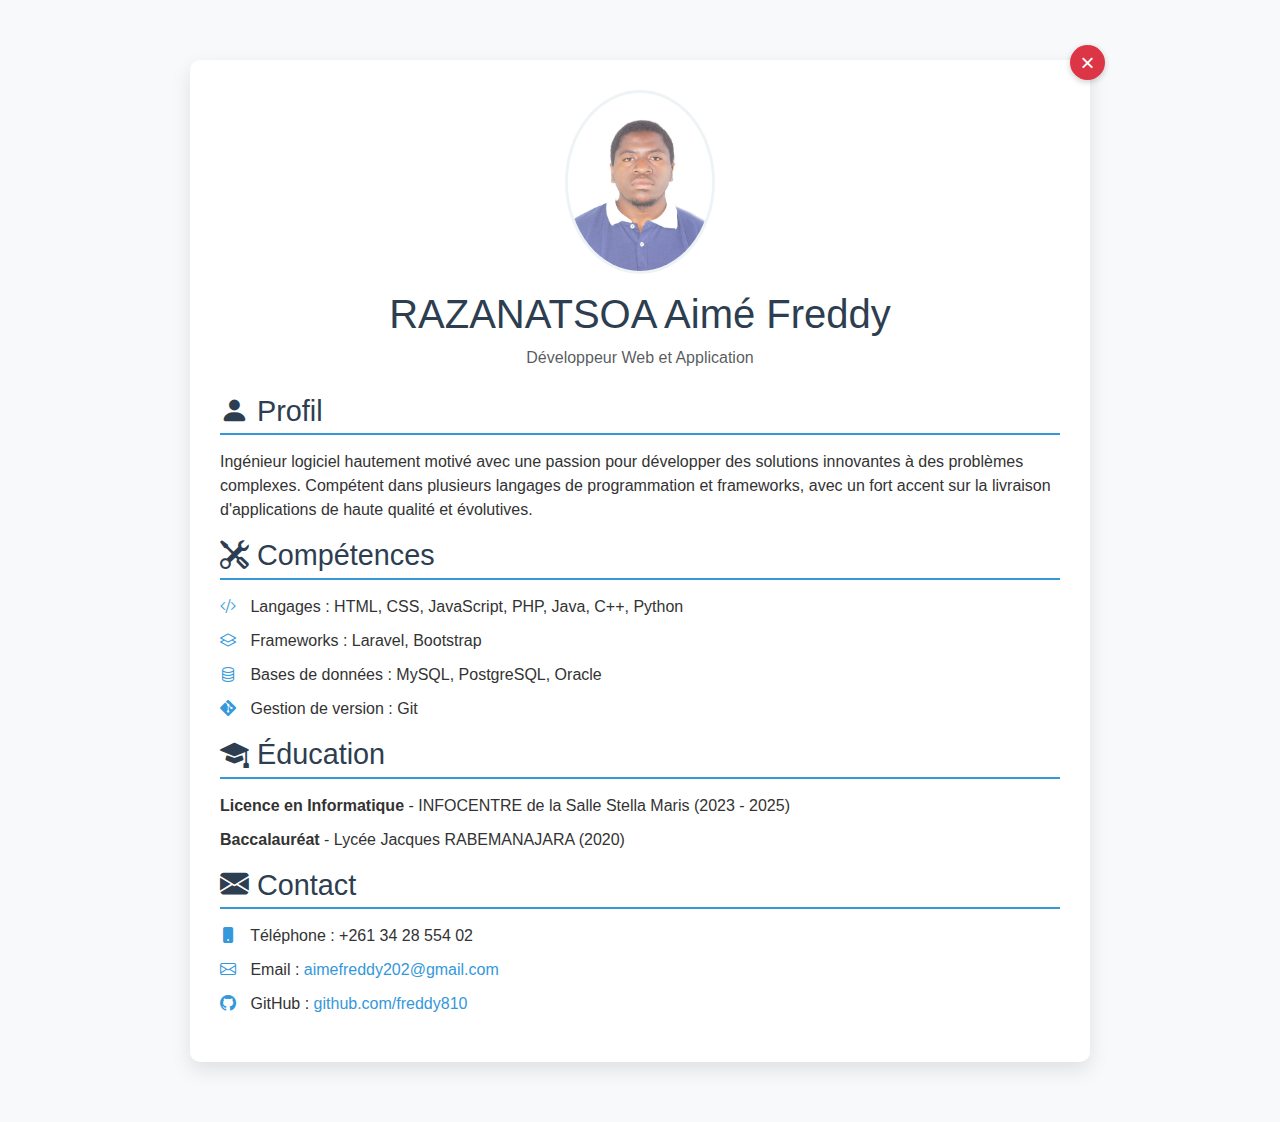
<file: cv_collaboratif/Freddy.html>
<!DOCTYPE html>
<html lang="fr">
<head>
    <meta charset="UTF-8">
    <meta name="viewport" content="width=device-width, initial-scale=1.0">
    <title>CV - RAZANATSOA Aimé Freddy</title>
    <link href="https://cdn.jsdelivr.net/npm/bootstrap@5.3.0/dist/css/bootstrap.min.css" rel="stylesheet">
    <link href="https://cdn.jsdelivr.net/npm/bootstrap-icons/font/bootstrap-icons.css" rel="stylesheet">
    <link rel="stylesheet" href="../composant/css/Freddy.css">
</head>
<body>
    <div class="container">
        <button class="close-btn" onclick="retourAccueil()">×</button>

        <div class="header text-center mb-4">
            <img src="../images/DSC04588.JPG.jpg" alt="RAZANATSOA Aimé Freddy">
            <h1 class="mt-3">RAZANATSOA Aimé Freddy</h1>
            <p class="text-muted">Développeur Web et Application</p>
        </div>

        <div class="section">
            <h2><i class="bi bi-person-fill"></i> Profil</h2>
            <p>Ingénieur logiciel hautement motivé avec une passion pour développer des solutions innovantes à des problèmes complexes. Compétent dans plusieurs langages de programmation et frameworks, avec un fort accent sur la livraison d'applications de haute qualité et évolutives.</p>
        </div>

        <div class="section skills">
            <h2><i class="bi bi-tools"></i> Compétences</h2>
            <ul>
                <li><i class="bi bi-code-slash"></i> Langages : HTML, CSS, JavaScript, PHP, Java, C++, Python</li>
                <li><i class="bi bi-layers"></i> Frameworks : Laravel, Bootstrap</li>
                <li><i class="bi bi-database"></i> Bases de données : MySQL, PostgreSQL, Oracle</li>
                <li><i class="bi bi-git"></i> Gestion de version : Git</li>
            </ul>
        </div>

        <div class="section education">
            <h2><i class="bi bi-mortarboard-fill"></i> Éducation</h2>
            <ul>
                <li><strong>Licence en Informatique</strong> - INFOCENTRE de la Salle Stella Maris (2023 - 2025)</li>
                <li><strong>Baccalauréat</strong> - Lycée Jacques RABEMANAJARA (2020)</li>
            </ul>
        </div>

        <div class="section contact">
            <h2><i class="bi bi-envelope-fill"></i> Contact</h2>
            <ul>
                <li><i class="bi bi-phone-fill"></i> Téléphone : +261 34 28 554 02</li>
                <li><i class="bi bi-envelope"></i> Email : <a href="mailto:aimefreddy202@gmail.com">aimefreddy202@gmail.com</a></li>
                <li><i class="bi bi-github"></i> GitHub : <a href="https://github.com/freddy810" target="_blank">github.com/freddy810</a></li>
            </ul>
        </div>
    </div>

    <script>
        function retourAccueil() {
            window.history.back();
        }
    </script>
</body>
</html>
</file>
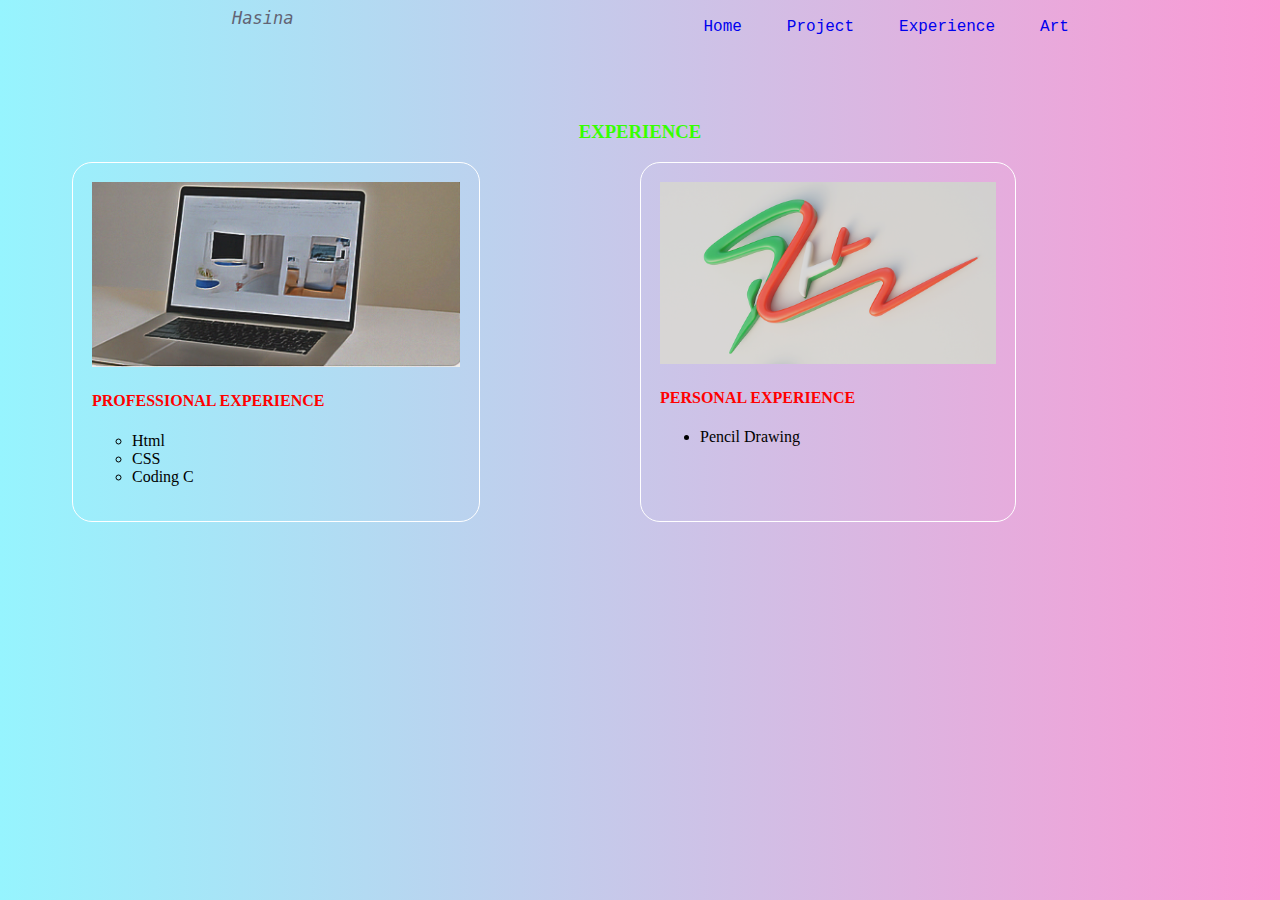
<file: mini cv/experience.html>
<!DOCTYPE html>
<html lang="en">
<head>
    <meta charset="UTF-8">
    <meta name="viewport" content="width=device-width, initial-scale=1.0">
    <title>🎓EXPERIENCE</title>
    <link rel="stylesheet" href="experience.css">
</head>
<body>

   <nav>
         <div style="color: rgb(98, 100, 116);font-family: monospace;font-size: 17px;" class="name">
            <em>Hasina</em></div>
<div class="a"> <a href="menu.html">Home</a>
    <a href="#">Project</a>
    <a href="experience.html">Experience</a>
    <a href="#">Art</a>
</div>
   
   </nav>
      </main>
 
    
        <h3 style="color: rgb(55, 255, 0);text-align: center;
               margin-top: 4em;">EXPERIENCE</h3>

<section style="display: flex;gap: 10em;margin-left: 4em;flex: 1;">
        <div style="border: 1.4px solid white;width: 23em;padding:19px;border-radius: 20px;overflow: auto;">

    <div > <img src="three.png" alt="" style="width: 23em";></div>
    

   <div>
     <h4 style="color: red";>PROFESSIONAL EXPERIENCE</h4>
         <UL  type="circle">
            <li>Html</li>
            <li>CSS</li>
             <li>Coding C</li>
          </UL>
   </div> </div>
    


<div style="border: 1.4px solid white; width: 21em;padding: 19px;border-radius: 20px;overflow: auto;">
<div><img src="logo.png" alt="" style="width: 21em;"></div>
   
  
   <div> 
      <H4 style="color: red;">PERSONAL EXPERIENCE</H4>
    <ul>
        <li>Pencil Drawing</li>
    </ul>
   </div>
   
</div>
   
</section>

</body>
</html>
</file>
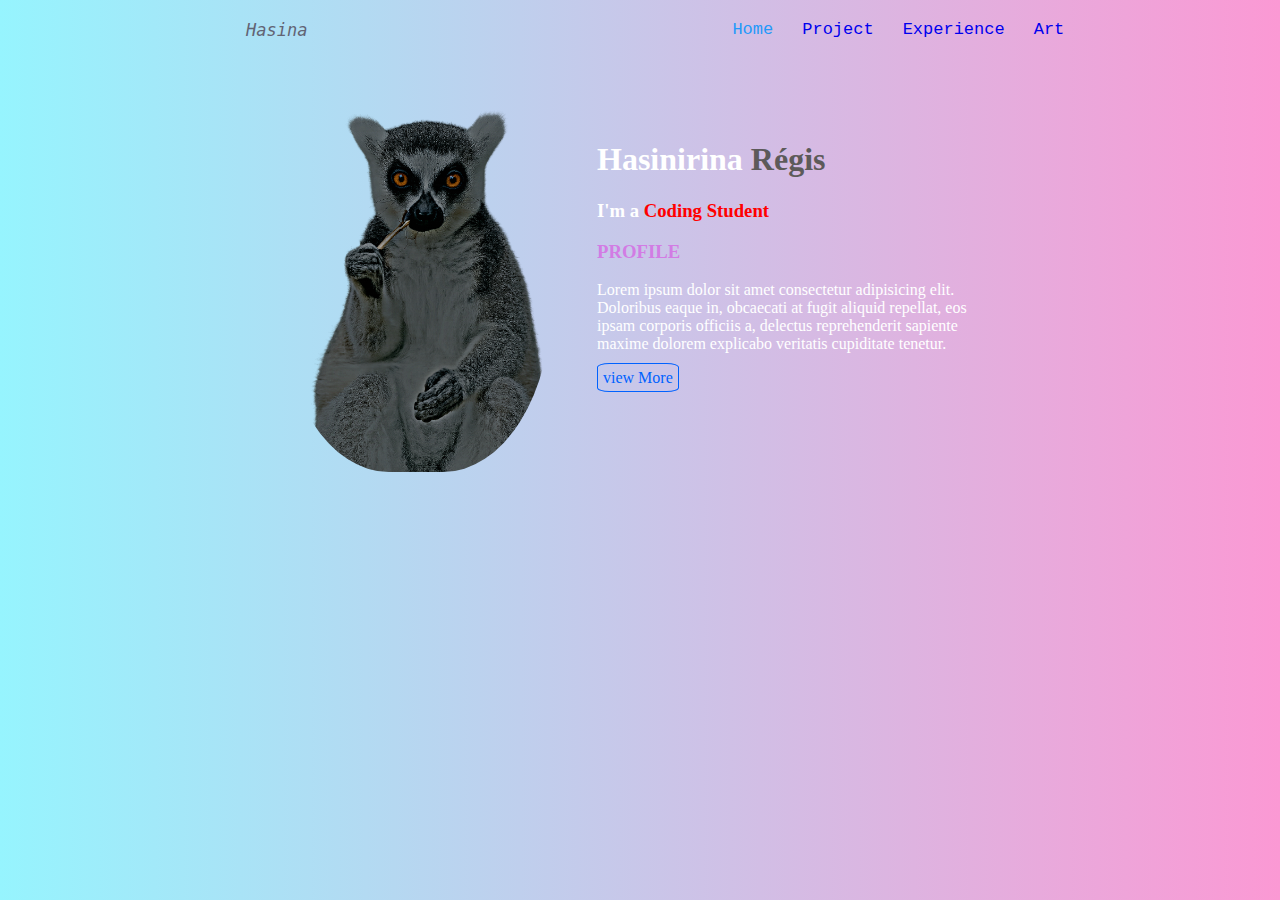
<file: mini cv/menu.html>
<!DOCTYPE html>
<html lang="en">
<head>
    <meta charset="UTF-8">
    <meta name="viewport" content="width=device-width, initial-scale=1.0">
    <title>menu</title>
    <link rel="stylesheet" href= "index.css">
    <link rel="preconnect" href="https://fonts.gstatic.com"crossorigin>
    <link rel="stylesheet" href="https://fonts.googleapis.com/css2?family=Satisfy&display=swap">

    <link rel="stylesheet" href="https://fonts.googleapis.com/css2?family=kapakana&display=swap">

</head>
<body>
    <header style="margin-top: 20px;">
         <div style="color: rgb(98, 100, 116);font-family: monospace;font-size: 17px;" class="name">
            <em>Hasina</em></div>


         <div class="link" >
             <a href="#" style="color: rgb(35, 153, 250);font-family: 'Courier New', Courier, monospace;">Home</a>
             <a href="#">Project</a>
             <a href="experience.html">Experience</a>
             <a href="#">Art</a>
         </div>
       
    </header>
   <main>
         <div class="image"> <img src="lemur2.png" alt=""></div> 
         <div class="main">
           
                 <h1>Hasinirina <span style="color: rgb(93, 90, 90);">Régis</span></h1>
                 <h3 >I'm a <span style="color: rgb(255, 0, 0);">Coding Student</span></h3>
                 <h3 style="color: rgb(210, 124, 228);">PROFILE</h3>
                 <p style="width: 25em;">Lorem ipsum dolor sit amet consectetur adipisicing elit. Doloribus eaque in,
                      obcaecati at fugit aliquid repellat, eos ipsam corporis officiis a, delectus reprehenderit 
                      sapiente maxime dolorem explicabo veritatis cupiditate tenetur.</p>

                    <a href="#" class="view-more">view More</a> 
         </div>

 
  
</body>
</html>
</file>
<file: composant/css/Freddy.css>
body {
    font-family: Arial, sans-serif;
    background-color: #f8f9fa;
    color: #333;
}
.container {
    position: relative; /* nécessaire pour positionner le bouton */
    max-width: 900px;
    margin: 60px auto;
    background: #fff;
    padding: 30px;
    border-radius: 10px;
    box-shadow: 0 8px 20px rgba(0, 0, 0, 0.1);
}

.header img {
    width: 150px;
    border-radius: 50%;
    border: 3px solid #eef3f6;
}

h1 {
    font-size: 2.5rem;
    color: #2c3e50;
}

h2 {
    font-size: 1.8rem;
    color: #2c3e50;
    border-bottom: 2px solid #3498db;
    padding-bottom: 5px;
    margin-bottom: 15px;
}

.section ul {
    list-style: none;
    padding: 0;
}

.section ul li {
    margin-bottom: 10px;
}

.contact ul li a {
    color: #3498db;
    text-decoration: none;
}

.contact ul li a:hover {
    text-decoration: underline;
}

.skills ul li i,
.contact ul li i {
    color: #3498db;
    margin-right: 10px;
}

.close-btn {
    position: absolute;
    top: -15px;
    right: -15px;
    background-color: #dc3545;
    color: #fff;
    border: none;
    border-radius: 50%;
    width: 35px;
    height: 35px;
    display: flex;
    align-items: center;
    justify-content: center;
    cursor: pointer;
    font-size: 1.5rem;
    box-shadow: 0 2px 6px rgba(0, 0, 0, 0.2);
    transition: background-color 0.2s ease;
    z-index: 10;
}

.close-btn:hover {
    background-color: #c82333;
}
</file>
<file: mini cv/experience.css>
body{
    background: linear-gradient(to right, #96f4fe, rgb(251, 153, 212));
 font-family: "Qwigley", cursive;
}
nav{
    display: flex;
    gap: 25em;
    margin-left: 14em;
    width: 50%;
    .a{display:flex ;
gap: 25px;}
}
nav a{
    position: relative;
    text-decoration: none;
   padding: 10px;
   font-family: 'Courier New', Courier, monospace;
}
nav a::before{
    content: '';
    position: absolute;
    z-index: -1;
    background: rgb(255, 146, 250);
    height: 0;
    width: 100%;
    left: 0;
    bottom: -5px;
    border-bottom-left-radius: 8px;
    border-bottom-right-radius: 8px;
    transition: height 0.5s;
}
nav a:hover::before{
    height: 85px;

}
</file>
<file: mini cv/index.css>
body{
    background: linear-gradient(to right, #96f4fe, rgb(251, 153, 212));
    color: white;
 font-family: "Qwigley", cursive;

}


header{
    display: flex;
    gap:25em;
}

.link a{
margin-left: 25px;
text-decoration: none;
font-family: 'Courier New', Courier, monospace;
font-size: 17px;
}
.name{
    margin-left: 14em;
}
.view-more{
    border: 1.5px solid rgb(0, 98, 255);
    color: rgb(0, 98, 255);
    width: 6.5%;
    padding: 5px;
    border-radius: 15%;
    cursor: pointer;
    text-decoration: none;
}
main{
    display: flex;
    gap: 45px;
    margin-left: 17em;
}
.image img{
    width: 17em;
    height: 27em;
    border-radius: 40%;
    
}
.main{
    margin-top: 5em;
}
</file>
